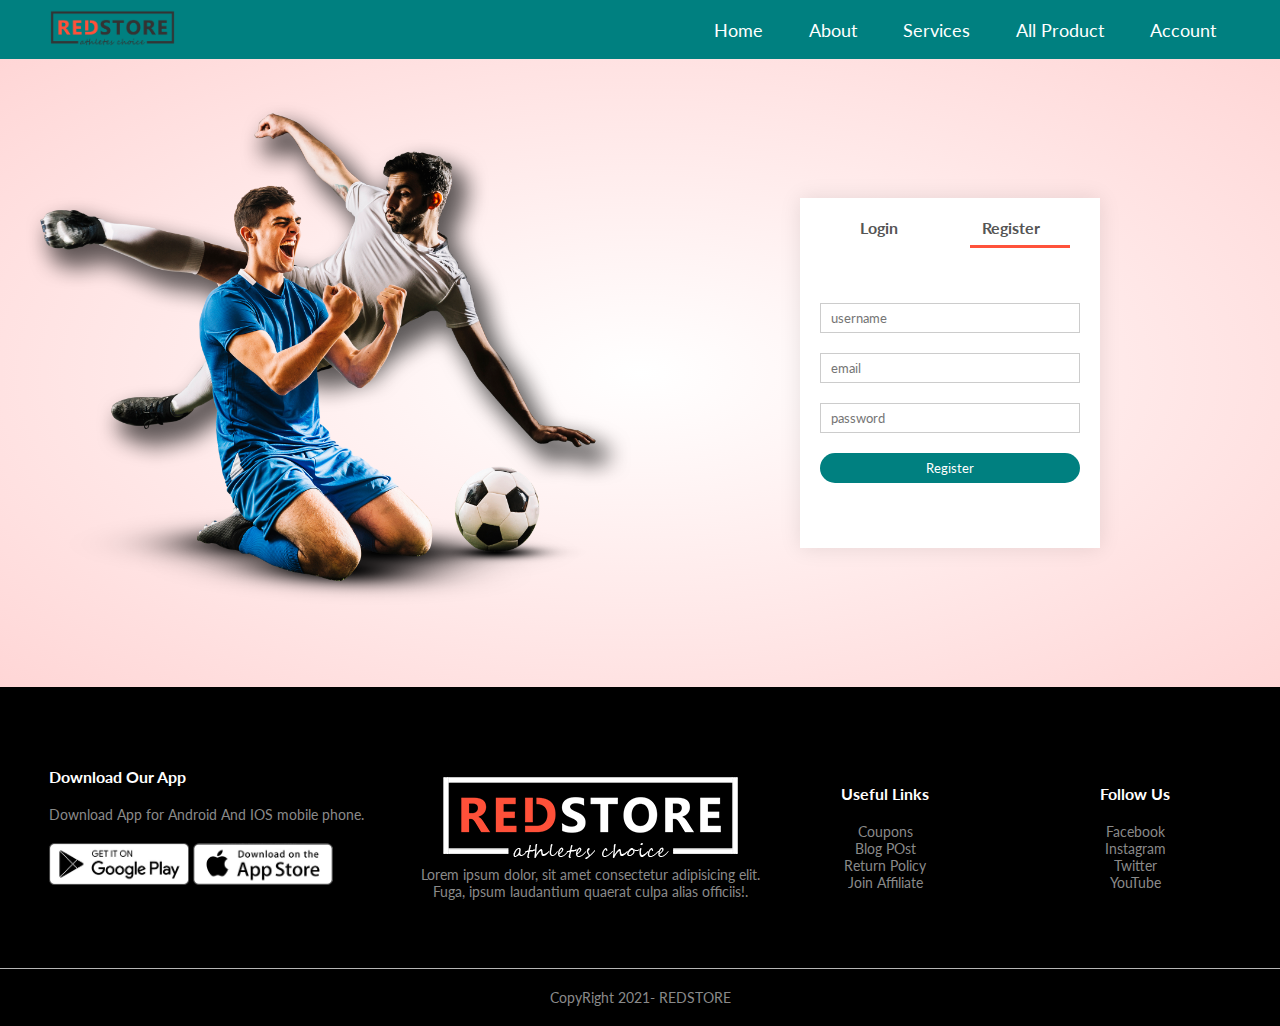
<file: account.html>
<!DOCTYPE html>
<html lang="en">
<head>
    <meta charset="UTF-8">
    <meta http-equiv="X-UA-Compatible" content="IE=edge">
    <meta name="viewport" content="width=device-width, initial-scale=1.0">
    <link href="https://maxcdn.bootstrapcdn.com/font-awesome/4.1.0/css/font-awesome.min.css" rel="stylesheet">
    <link rel="stylesheet " href="index.css">
    <title>Document</title>
</head>
<body>
    <nav class="navbar">
        <!-- LOGO -->
        <div class="logo"><img src="image/logo.png"></div>
        <!-- NAVIGATION MENU -->
        <ul class="nav-links">
          
          <input type="checkbox" id="checkbox_toggle" />
          <label for="checkbox_toggle" class="hamburger">&#9776;</label>
          <!-- NAVIGATION MENUS -->
          <div class="menu">
            <li><a href="/">Home</a></li>
            <li><a href="/">About</a></li>
            <li class="services">
              <a href="/">Services</a>
              <!-- DROPDOWN MENU -->
              <ul class="dropdown">
                <li><a href="/">Dropdown 1 </a></li>
                <li><a href="/">Dropdown 2</a></li>
                <li><a href="/">Dropdown 2</a></li>
                <li><a href="/">Dropdown 3</a></li>
                <li><a href="/">Dropdown 4</a></li>
              </ul>
            </li>
            <li><a href="allproduct.html">All Product</a></li>
            <li><a href="account.html">Account</a></li>
          </div>
        </ul>
      </nav>
      <div class="account-pagr">
        <div class="container">
            <div class="row">
                <div class="col-2 accimg" >
                    <img src="image/image1.png" width="100%" >
                </div>
                <div class="col-2">
                    <div class="form-container">
                        <div class="form-btn">
                            <span onclick="login()">Login</span>
                            <span onclick="register()">Register</span>
                            <hr id="indicator">
    
                        </div>
                        <form id="login-form" >
                            <input type="text" placeholder="username">
                            <input type="password" placeholder="password">
                            <button type="submit" class="btn">Login</button>
                            <a href="">forgot password</a>
                        </form>
                        <form  id="Regform">
                            <input type="text" placeholder="username">
                            <input type="email" placeholder="email">
                            <input type="password" placeholder="password">
                            <button type="submit" class="btn">Register</button>
                            
                        </form>
    
                    </div>
                </div>
            </div>
        </div>
    </div>
    
    
    
    
        <!----footer-->
        <div class="footer">
            <div class="container">
                <div class="row">
                    <div class="footer-col-1">
                        <h3>Download Our App</h3>
                        <p>Download App for Android And IOS mobile phone.</p>
                        <div class="applogo">
                            <img src="image/play-store.png" >
                            <img src="image/app-store.png" alt="">
                        </div>
                    </div>
                    <div class="footer-col-2">
                        <img src="image/logo-white.png" alt="">
                        <p>Lorem ipsum dolor, sit amet consectetur adipisicing elit. Fuga,
                             ipsum laudantium quaerat culpa alias officiis!.</p>
                    </div>
                    <div class="footer-col-3">
                        <h3>Useful Links</h3>
                       <ul>
                          <li> Coupons</li>
                          <li>Blog POst</li>
                          <li>Return Policy</li>
                          <li>Join Affiliate</li>
                
            
                       </ul>
                    </div>
                    <div class="footer-col-4">
                        <h3>Follow Us</h3>
                       <ul>
                          <li> Facebook</li>
                          <li>Instagram</li>
                          <li>Twitter</li>
                          <li>YouTube</li>
                
            
                       </ul>
                    </div>
                </div>
             
            </div>
            <hr>
            <p class="copyright">CopyRight 2021- REDSTORE</p>
        </div>
    </div>
    
    <script>
        let loginForm=document.getElementById("login-form");
        let=RegForm=document.getElementById("Regform");
        let indicator=document.getElementById("indicator");
        function register(){
            RegForm.style.transform="translateX(0px)";
            loginForm.style.transform="translateX(0px)";
            indicator.style.transform="translateX(150px)";
            
    
        }
        function login(){
            RegForm.style.transform="translateX(300px)";
            loginForm.style.transform="translateX(300px)";
            indicator.style.transform="translateX(0px)";
            
    
        }
    
    
    
    </script>
    
</body>
</html>
</file>
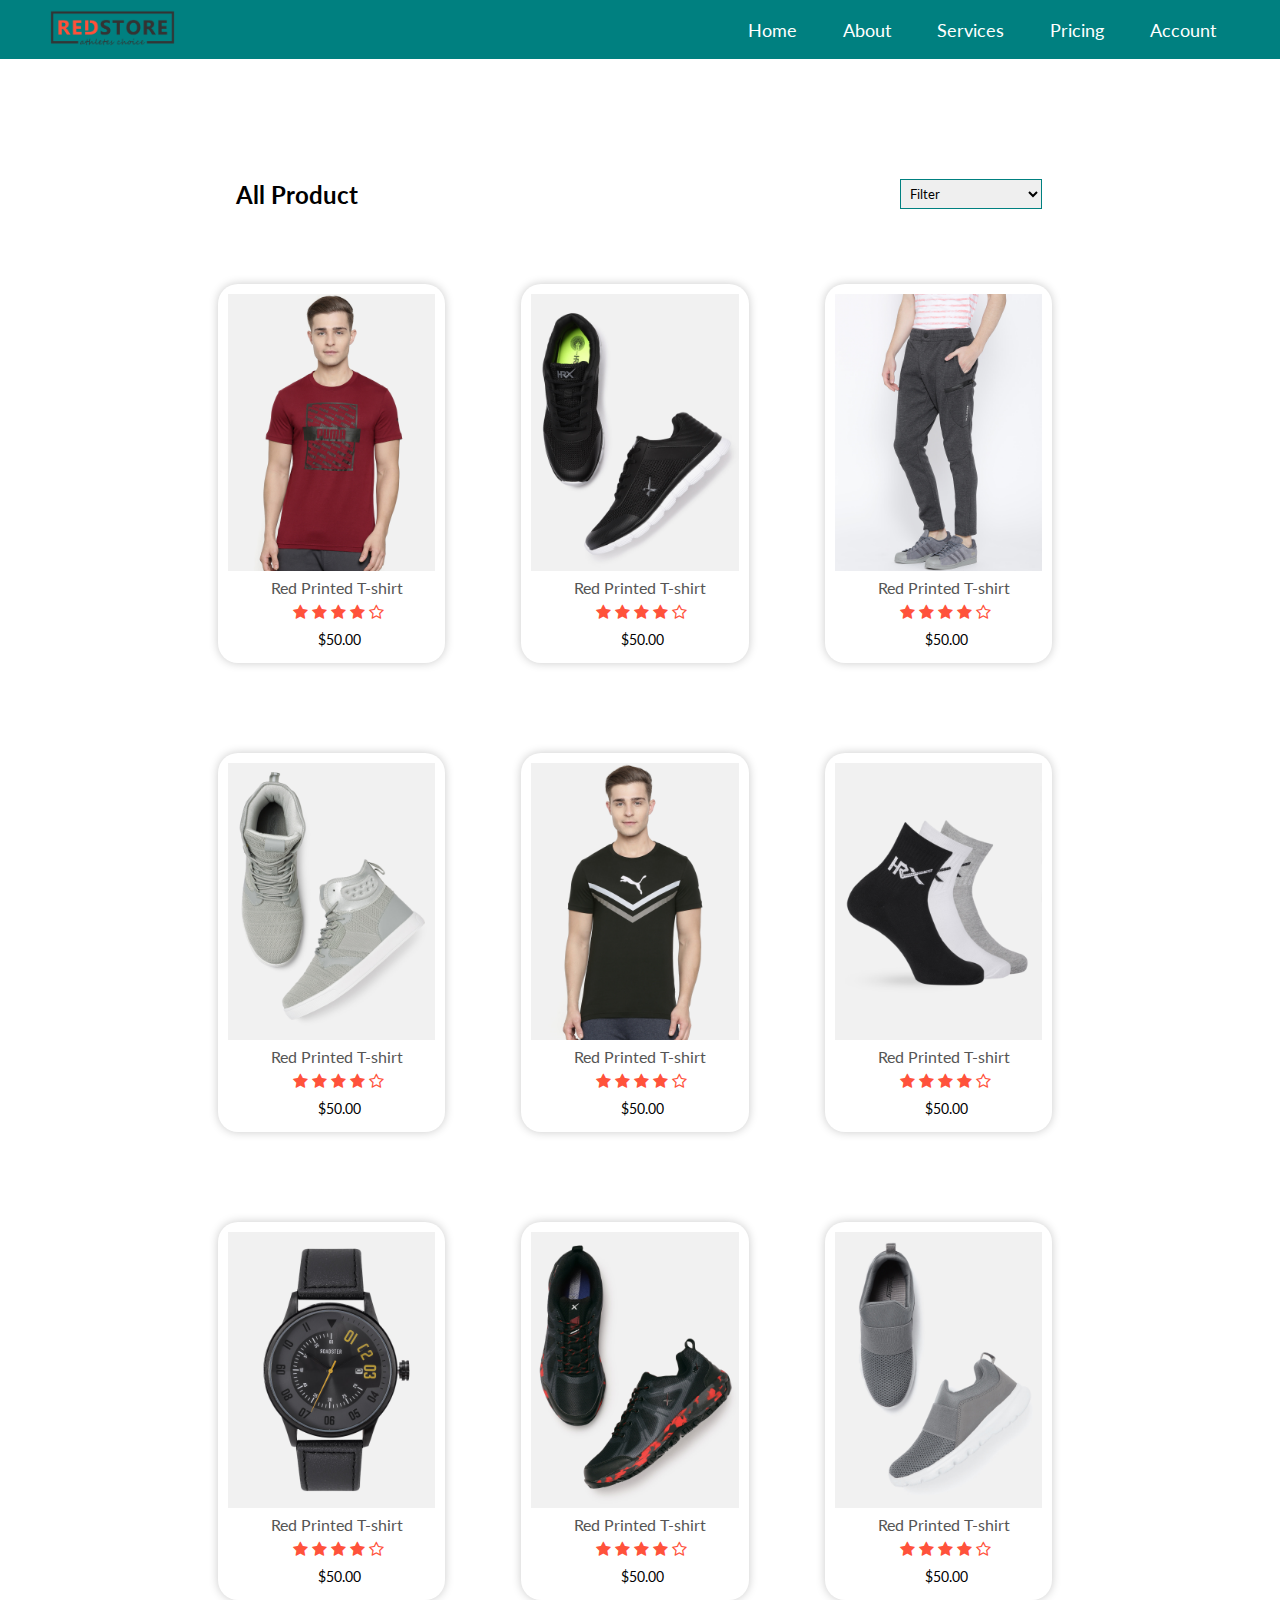
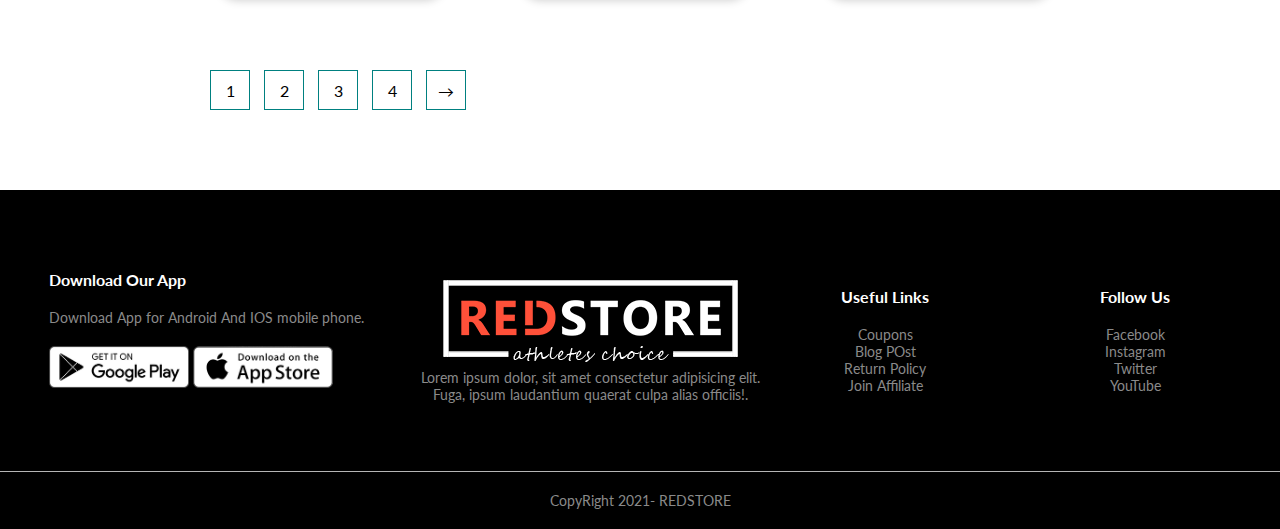
<file: allproduct.html>
<!DOCTYPE html>
<html lang="en">
<head>
    <meta charset="UTF-8">
    <meta http-equiv="X-UA-Compatible" content="IE=edge">
    <meta name="viewport" content="width=device-width, initial-scale=1.0">
    <link href="https://maxcdn.bootstrapcdn.com/font-awesome/4.1.0/css/font-awesome.min.css" rel="stylesheet">
    <link rel="stylesheet " href="index.css">
    <title>Document</title>
</head>
<body>
    <div class="container">
        <nav class="navbar">
            <!-- LOGO -->
            <div class="logo"><img src="image/logo.png"></div>
            <!-- NAVIGATION MENU -->
            <ul class="nav-links">
              
              <input type="checkbox" id="checkbox_toggle" />
              <label for="checkbox_toggle" class="hamburger" >&#9776;</label>
              <!-- NAVIGATION MENUS -->
              <div class="menu">
                <li><a href="/">Home</a></li>
                <li><a href="/">About</a></li>
                <li class="services">
                  <a href="/">Services</a>
                  <!-- DROPDOWN MENU -->
                  <ul class="dropdown">
                    <li><a href="/">Dropdown 1 </a></li>
                    <li><a href="/">Dropdown 2</a></li>
                    <li><a href="/">Dropdown 2</a></li>
                    <li><a href="/">Dropdown 3</a></li>
                    <li><a href="/">Dropdown 4</a></li>
                  </ul>
                </li>
                <li><a href="allproduct.html">Pricing</a></li>
                <li><a href="account.html">Account</a></li>
              </div>
            </ul>
          </nav>
          </div>
          
<!----Features Product-->
<div class="small-container">
    <div class="row row-2">
        <h2 class="allh2">All Product</h2>
        <select class="sel">
            <option>Filter</option>
            <option>Short by Prize</option>
            <option>Short by Populority</option>
            <option>short by Rating</option>
            <option>Short by Sale</option>
        
        </select>
    </div>
   
   
               
     
        
        <div class="row ">
            <div class="col-4 ">
                <img src="image/product-1.jpg">
                <h4>Red Printed T-shirt</h4>
                <div class="rating">
                    <i class="fa fa-star"></i>
                    <i class="fa fa-star"></i>
                    <i class="fa fa-star"></i>
                    <i class="fa fa-star"></i>
                    <i class="fa fa-star-o" ></i>
                </div>
                <p>$50.00</p>
            </div>
            <div class="col-4">
                <img src="image/product-2.jpg">
                <h4>Red Printed T-shirt</h4>
                <div class="rating">
                    <i class="fa fa-star"></i>
                    <i class="fa fa-star"></i>
                    <i class="fa fa-star"></i>
                    <i class="fa fa-star"></i>
                    <i class="fa fa-star-o" ></i>
                </div>
                <p>$50.00</p>
            </div>
            <div class="col-4">
                <img src="image/product-3.jpg">
                <h4>Red Printed T-shirt</h4>
                <div class="rating">
                    <i class="fa fa-star"></i>
                    <i class="fa fa-star"></i>
                    <i class="fa fa-star"></i>
                    <i class="fa fa-star"></i>
                    <i class="fa fa-star-o" ></i>
                </div>
                <p>$50.00</p>
            </div>
            
        </div>
        
        <div class="row">
            <div class="col-4">
                <img src="image/product-5.jpg">
                <h4>Red Printed T-shirt</h4>
                <div class="rating">
                    <i class="fa fa-star"></i>
                    <i class="fa fa-star"></i>
                    <i class="fa fa-star"></i>
                    <i class="fa fa-star"></i>
                    <i class="fa fa-star-o" ></i>
                </div>
                <p>$50.00</p>
            </div>
            <div class="col-4">
                <img src="image/product-6.jpg">
                <h4>Red Printed T-shirt</h4>
                <div class="rating">
                    <i class="fa fa-star"></i>
                    <i class="fa fa-star"></i>
                    <i class="fa fa-star"></i>
                    <i class="fa fa-star"></i>
                    <i class="fa fa-star-o" ></i>
                </div>
                <p>$50.00</p>
            </div>
            <div class="col-4">
                <img src="image/product-7.jpg">
                <h4>Red Printed T-shirt</h4>
                <div class="rating">
                    <i class="fa fa-star"></i>
                    <i class="fa fa-star"></i>
                    <i class="fa fa-star"></i>
                    <i class="fa fa-star"></i>
                    <i class="fa fa-star-o" ></i>
                </div>
                <p>$50.00</p>
            </div>
           
        </div>
        <div class="row">
            <div class="col-4">
                <img src="image/product-9.jpg">
                <h4>Red Printed T-shirt</h4>
                <div class="rating">
                    <i class="fa fa-star"></i>
                    <i class="fa fa-star"></i>
                    <i class="fa fa-star"></i>
                    <i class="fa fa-star"></i>
                    <i class="fa fa-star-o" ></i>
                </div>
                <p>$50.00</p>
            </div>
            <div class="col-4">
                <img src="image/product-10.jpg">
                <h4>Red Printed T-shirt</h4>
                <div class="rating">
                    <i class="fa fa-star"></i>
                    <i class="fa fa-star"></i>
                    <i class="fa fa-star"></i>
                    <i class="fa fa-star"></i>
                    <i class="fa fa-star-o" ></i>
                </div>
                <p>$50.00</p>
            </div>
            <div class="col-4">
                <img src="image/product-11.jpg">
                <h4>Red Printed T-shirt</h4>
                <div class="rating">
                    <i class="fa fa-star"></i>
                    <i class="fa fa-star"></i>
                    <i class="fa fa-star"></i>
                    <i class="fa fa-star"></i>
                    <i class="fa fa-star-o" ></i>
                </div>
                <p>$50.00</p>
            </div>
            
        </div>
    


    </div>


    <div class="page-btn">
        
        <span>1</span>
        <span>2</span>
        <span>3</span>
        <span>4</span>
       <span class="icon">&#8594;</span>
    </div>
    
    <!----footer-->
    <div class="footer">
        <div class="container">
            <div class="row">
                <div class="footer-col-1">
                    <h3>Download Our App</h3>
                    <p>Download App for Android And IOS mobile phone.</p>
                    <div class="applogo">
                        <img src="image/play-store.png" >
                        <img src="image/app-store.png" alt="">
                    </div>
                </div>
                <div class="footer-col-2">
                    <img src="image/logo-white.png" alt="">
                    <p>Lorem ipsum dolor, sit amet consectetur adipisicing elit. Fuga,
                         ipsum laudantium quaerat culpa alias officiis!.</p>
                </div>
                <div class="footer-col-3">
                    <h3>Useful Links</h3>
                   <ul>
                      <li> Coupons</li>
                      <li>Blog POst</li>
                      <li>Return Policy</li>
                      <li>Join Affiliate</li>
            
        
                   </ul>
                </div>
                <div class="footer-col-4">
                    <h3>Follow Us</h3>
                   <ul>
                      <li> Facebook</li>
                      <li>Instagram</li>
                      <li>Twitter</li>
                      <li>YouTube</li>
            
        
                   </ul>
                </div>
            </div>
         
        </div>
        <hr>
        <p class="copyright">CopyRight 2021- REDSTORE</p>
    </div>


</div>
</body>
<script>
   
</script>
</html>
</file>
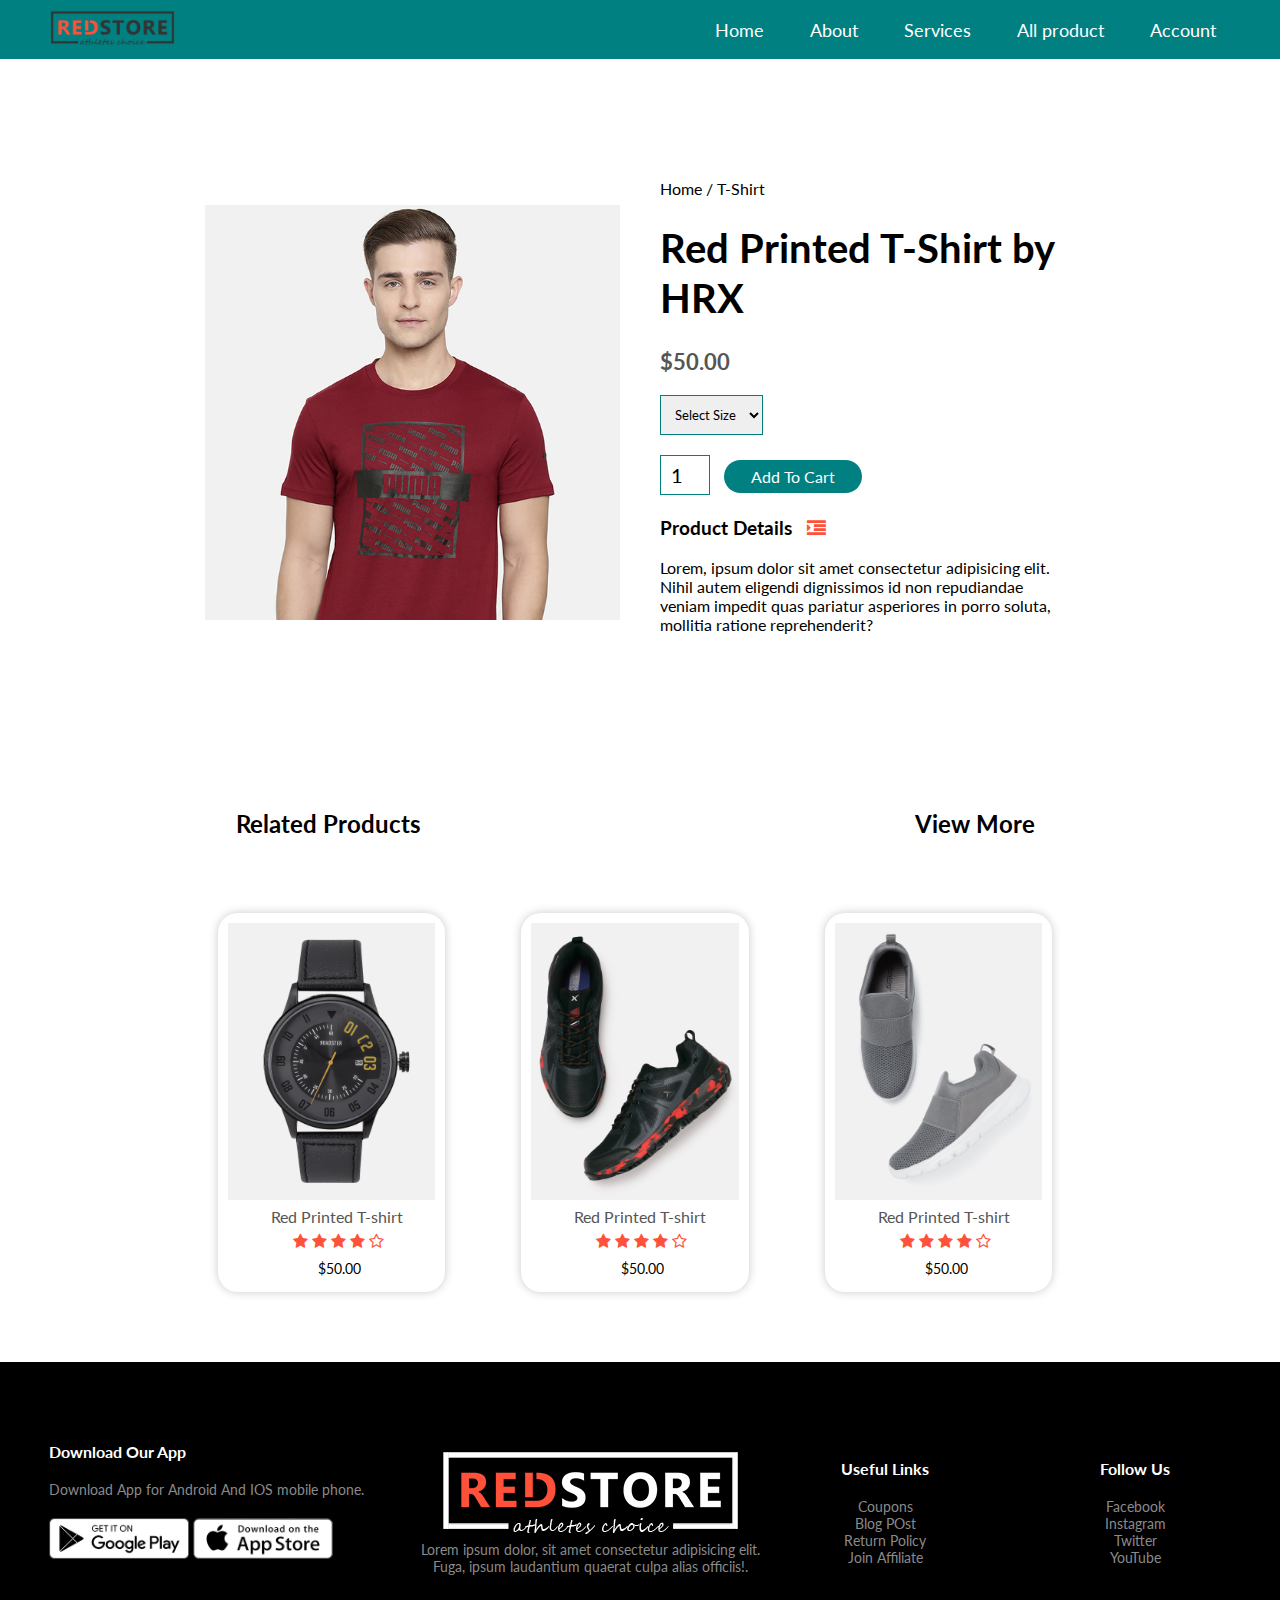
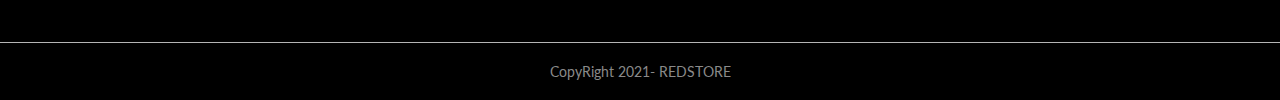
<file: productdetails.html>
<!DOCTYPE html>
<html lang="en">
<head>
    <meta charset="UTF-8">
    <meta http-equiv="X-UA-Compatible" content="IE=edge">
    <meta name="viewport" content="width=device-width, initial-scale=1.0">
    <link href="https://maxcdn.bootstrapcdn.com/font-awesome/4.1.0/css/font-awesome.min.css" rel="stylesheet">
    <link rel="stylesheet " href="index.css">
    <title>Document</title>
</head>
<body>
    
        <div class="container">
      <nav class="navbar">
          <!-- LOGO -->
          <div class="logo"><img src="image/logo.png"></div>
          <!-- NAVIGATION MENU -->
          <ul class="nav-links">
            
            <input type="checkbox" id="checkbox_toggle"  />
            <label for="checkbox_toggle" class="hamburger" >&#9776;</label>
            <!-- NAVIGATION MENUS -->
            <div class="menu">
              <li><a href="/">Home</a></li>
              <li><a href="/">About</a></li>
              <li class="services">
                <a href="/">Services</a>
                <!-- DROPDOWN MENU -->
                <ul class="dropdown">
                  <li><a href="/">Dropdown 1 </a></li>
                  <li><a href="/">Dropdown 2</a></li>
                  <li><a href="/">Dropdown 2</a></li>
                  <li><a href="/">Dropdown 3</a></li>
                  <li><a href="/">Dropdown 4</a></li>
                </ul>
              </li>
              <li><a href="allproduct.html">All product</a></li>
              <li><a href="account.html">Account</a></li>
            </div>
          </ul>
        </nav>
        </div>
        <div class="small-container single-product">
            <div class="row">
                <div class="col-2">
                    <img src="image/gallery-1.jpg" width="100%" id="product-img">
                   
        
                    
                    </div>
                  
                
                <div class="col-2">
                    <p>Home / T-Shirt</p>
                    <h1>Red Printed T-Shirt by HRX</h1>
                    <h4>$50.00</h4>
                    <select class="detailselect">
                        <Option> Select Size</Option>
                        <Option> XXL</Option>
                        <Option> XL</Option>
                        <Option> L</Option>
                        <Option> M</Option>
                        <Option> S</Option>
                    </select>
                    <input type="number" value="1">
                    <a href="" class="btn">Add To Cart</a>
                    <h3> Product Details <i class="fa fa-indent"></i></h3>
                    <br>
                    <p>Lorem, ipsum dolor sit amet consectetur adipisicing elit. Nihil 
                        autem eligendi dignissimos id non repudiandae veniam impedit quas pariatur 
                        asperiores in porro soluta, mollitia ratione reprehenderit?</p>
                </div>
            </div>
        </div>
        
        <!-----title-->
        <div class="small-container">
            <div class="row row-2">
                <h2 class="allh2"> Related Products</h2>
                <h2 class="related">View More</h2>
            </div>
        
        </div>
        
        
        <!----Features Product-->
        <div class="small-container">
           
           
           
                       
             
                
                <div class="row">
                    <div class="col-4">
                        <img src="image/product-9.jpg">
                        <h4>Red Printed T-shirt</h4>
                        <div class="rating">
                            <i class="fa fa-star"></i>
                            <i class="fa fa-star"></i>
                            <i class="fa fa-star"></i>
                            <i class="fa fa-star"></i>
                            <i class="fa fa-star-o" ></i>
                        </div>
                        <p>$50.00</p>
                    </div>
                    <div class="col-4">
                        <img src="image/product-10.jpg">
                        <h4>Red Printed T-shirt</h4>
                        <div class="rating">
                            <i class="fa fa-star"></i>
                            <i class="fa fa-star"></i>
                            <i class="fa fa-star"></i>
                            <i class="fa fa-star"></i>
                            <i class="fa fa-star-o" ></i>
                        </div>
                        <p>$50.00</p>
                    </div>
                    <div class="col-4">
                        <img src="image/product-11.jpg">
                        <h4>Red Printed T-shirt</h4>
                        <div class="rating">
                            <i class="fa fa-star"></i>
                            <i class="fa fa-star"></i>
                            <i class="fa fa-star"></i>
                            <i class="fa fa-star"></i>
                            <i class="fa fa-star-o" ></i>
                        </div>
                        <p>$50.00</p>
                    </div>
                    
                </div>
            
        
        
            </div>
        
        
         
        
        
        </div>
        <div class="footer">
            <div class="container">
                <div class="row">
                    <div class="footer-col-1">
                        <h3>Download Our App</h3>
                        <p>Download App for Android And IOS mobile phone.</p>
                        <div class="applogo">
                            <img src="image/play-store.png" >
                            <img src="image/app-store.png" alt="">
                        </div>
                    </div>
                    <div class="footer-col-2">
                        <img src="image/logo-white.png" alt="">
                        <p>Lorem ipsum dolor, sit amet consectetur adipisicing elit. Fuga,
                             ipsum laudantium quaerat culpa alias officiis!.</p>
                    </div>
                    <div class="footer-col-3">
                        <h3>Useful Links</h3>
                       <ul>
                          <li> Coupons</li>
                          <li>Blog POst</li>
                          <li>Return Policy</li>
                          <li>Join Affiliate</li>
                
            
                       </ul>
                    </div>
                    <div class="footer-col-4">
                        <h3>Follow Us</h3>
                       <ul>
                          <li> Facebook</li>
                          <li>Instagram</li>
                          <li>Twitter</li>
                          <li>YouTube</li>
                
            
                       </ul>
                    </div>
                </div>
             
            </div>
            <hr>
            <p class="copyright">CopyRight 2021- REDSTORE</p>
        </div>
       
  
</body>

</html>
</file>
<file: index.css>
@import url('https://fonts.googleapis.com/css2?family=Lato:wght@400;700&display=swap');
*{
    margin: 0%;
    box-sizing: border-box;
    font-family: 'Lato',sans-serif;
    padding: 0%;
}



.navbar {
    padding: 10px 50px 10px 50px;
    display: flex;
    align-items: center;
    justify-content: space-between;

    background-color:  teal;
    color: #fff;
    z-index:10;
    position: relative;
   }
   .nav-links a {
    color: #fff;
    text-decoration: none;
   }
   /* LOGO */
   .logo img {
       width: 125px;
   
   }
   /* NAVBAR MENU */
   .menu {
    display: flex;
    gap: 1em;
    font-size: 18px;
   }
   .menu li:hover {
    background-color: #4c9e9e;
    border-radius: 5px;
    transition: 0.3s ease;
   }
   .menu li {
    padding: 5px 14px;
    list-style: none;
    text-decoration: none;
   }
   html{
       scroll-behavior: smooth;
   }
   /* DROPDOWN MENU */
   .services {
    position: relative; 
   }
   .dropdown {
    background-color: rgb(1, 139, 139);
    padding: 1em 0;
    position: absolute;
    display: none;
    border-radius: 8px;
    top: 35px;
   }
   .dropdown li + li {
    margin-top: 10px;
   }
   .dropdown li {
    padding: 0.5em 1em;
    width: 8em;
    text-align: center;
   }
   .dropdown li:hover {
    background-color: #4c9e9e;
   }
   .services:hover .dropdown {
    display: block;
   }
   /*RESPONSIVE NAVBAR */
/* CHECKBOX HACK */
input[type=checkbox]{
    display: none;
   } 
   /*HAMBURGER MENU*/
   .hamburger {
    display: none;
    font-size: 24px;
    user-select: none;
   }
   /* APPLYING MEDIA QUERIES */
   @media (max-width: 768px) {
   .menu { 
    display:none;
    position: absolute;
    background-color:teal;
    right: 0;
    left: 0;
    text-align: center;
    padding: 16px 0;
   }
   .menu li:hover {
    display: inline-block;
    background-color:#4c9e9e;
    transition: 0.3s ease;
   }
   .menu li + li {
    margin-top: 12px;
   }
   input[type=checkbox]:checked ~ .menu{
    display: block;
   }
   .hamburger {
    display: block;
   }
   .dropdown {
    left: 50%;
    top: 30px;
    transform: translateX(35%);
   }
   .dropdown li:hover {
    background-color: #4c9e9e;
   }
   }
   /* header css*/
   .row{
       display: flex;
       align-items: center;
       justify-content: space-around;
       flex-wrap: wrap;
       padding: 20px;
      
   }
   .col-2{
       flex-basis: 50%;
       min-width: 300px;
      
   }
   .col-2 p{
    
        margin-bottom: 15px;
    
   }
   .fimage{
       width: 100%;
       height: 500px;
       background-color: radial-gradient (#fff,#ffd6d6);
   }
   .header{
       background: radial-gradient(#fff,#ffd6d6);
   }
   
    .fisrthalf1{
       padding: 40px;
       padding-left: 60px;
   }
   .col-2 h1{
       line-height: 50px;
       font-size: 40px;
       margin: 25px 0;
   }
   .btn{
       display: inline-block;
       background-color: teal;
       color: white;
       padding: 7px 27px;
       margin: 24px 0;
       
       border-radius: 30px;
       text-decoration: none;
       transition: background 0.5s;
       margin-top:25px;

   }
   .btn:hover{
       background: orangered;
   }
   .header{
       background-color: radial-gradient (#fff,#ffd6d6);
   }
   .header .row{
       margin-top: 10px;
   }
   
   

   /*-----catagories product----*/
   
.categroies{
    margin: 70px 0;
}
.col-3{
    flex-basis: 30%;
    min-width: 250px;
    margin-bottom: 30px;
}
.col-3 img{
    width: 100%;
}
.small-container{
    max-width: 1000px;
    margin: auto;
    padding-left: 25px;
    padding-right: 25px;
}
.tooltip
{
    position: relative;
}
.tooltext
{
    position: absolute;
    bottom: 102%;
    left: 2px;
    height: 45px;
    padding: 5px;
    /* border: 2px solid black; */
    border-radius: 6px;
    z-index: 1;
    visibility: hidden;
    background-color: 700ms linear,
			   color 700ms linear;
}
.tooltip:hover .tooltext{
    visibility: visible;
    background-color: rgb(185, 151, 151);
}
.tooltip .tooltext::after
{
    content: "";
    position: absolute;
    bottom: 0%;
    left: 50%;
    margin-left: -5px;
    border-width: 7px;
    border-style: solid;
    border-color: black transparent transparent;
}

/*<!----Features Product-->*/
.title{
    text-align: center;
    margin: -39px auto 56px;
    position: relative;
    line-height: 60px;
    color: #555;
}
.title::after{
    content: '';
    background: teal;
    width: 100px;
    height: 5px;
    position: absolute;
    border-radius: 5px;
    bottom: 0;
   left: 50%;
   transform: translateX(-50%);
}
h4{
    color: #555;
    font-weight: normal;
}
.col-4{
    flex-basis: 25%;
    padding: 10px;
    width: 263px;
    margin-bottom: 50px;
    border-radius: 20px;
    transition: all 0.5s;
    margin-left: -10px;
    box-shadow: 0 0 10px rgba(0, 0, 0, 0.212);
    position: relative;
    z-index: 10;

}


.col-4 img{
    width: 100%;
}
.col-4:hover{
    width: 275px;
    margin-top: -20px;

}
h4{
    color: #555;
    font-weight: normal;
    margin-left: 43px;
    margin-bottom: 5px;
    margin-top: 4px;
    

}
.col-4 p{
    font-size: 14px;
    margin-left: 90px;
    margin-bottom: 5px;
    margin-top: 10px;
   
    
}
.rating .fa{
    color: #ff523b;
    

}
.rating{
    margin-left: 65px;
}
/*--offer---*/
.offer{
    background: radial-gradient(#fff,#ffd6d6);
    margin-top: 20px;
    padding: 40px 0;
    height: 460px;

}
small{
    color: #555;
}
.offer-img{
    width: 100%;
}
.offer .btn{
    margin-left: 20px;
    margin-top: 7px;
}
.offertext{
    animation: effect 2s linear infinite;
}
@keyframes effect {
    0% {
        background: linear-gradient(
                #80004f, #006eff);
        -webkit-background-clip: text;
    }

    100% {
        background: linear-gradient(
                #3CE7D7, #000FFF);
        -webkit-background-clip: text;
    }
}
/*review---*/

.testimonial{
    padding-top: 100px;

}
.testimonial .col-3{
    text-align: center;
    padding:40px 20px;
    box-shadow: 0 0 20px 0px rgba(0, 0,0, 0.1);
    cursor: pointer;
    transition: transform 0.5s;
}
.testimonial .col-3 img{
    width: 50px;
    margin-top: 20px;
    border-radius: 50%;
}
.testimonial .col-3:hover{
    transform: translateY(-10px);
}
.fa-quote-left{
    font-size: 34px;
    color: turquoise;
}
.col-3 p{
    font-size: 12px;
    margin:12px 0;
    color: #777;
}

/*-----brands----*/
.brands{
    margin: 25px auto;
}
.col-5{
    width: 160px;
}
.col-5 img{
    width: 80%;
    cursor: pointer;
    filter: grayscale(100%);
    
}
.col-5 img:hover{
    filter: grayscale(0%);
}
/*footer*/

.footer{
    background: #000;
    color: #8a8a8a;
    font-size: 14px;
    padding: 60px 0 20px;

}
.footer p{
    color: #8a8a8a;
}
.footer h3{
    color: #fff;
    margin-bottom: 20px;
}
.footer-col-1, .footer-col-2, .footer-col-3,.footer-col-4{
    min-width: 250px;
    margin-bottom: 20px;
}
.footer-col-1{
    flex-basis: 30%;
}
.footer-col-2{
    flex: 1;
    text-align: center;
}
.footer-col-1 img{
    width: 180px;
    margin-bottom: 20px;

}
.footer-col-3 ,.footer-col-4{
    flex-basis: 12%;
    text-align: center;

}
ul{
    list-style: none;
}
.applogo{
    margin-top: 20px;
}
.applogo img{
    width: 140px;
}
.copyright{
    text-align: center;
}
.footer hr{
    border: none;
    background: #b5b5b5;
    height: 1px;
    margin: 20px 0;
}
/*--- accountpage---*/

.account-pagr{
    padding: 50px 0;
    background: radial-gradient(#fff,#ffd6d6);
}
.form-container{
    background: #fff;
    width: 300px;
    height: 350px;
    position: relative;
    text-align: center;
    margin: auto;
    padding: 20px 0;
    box-shadow: 0 0 20px 0px rgba(0, 0,0, 0.1);
    overflow: hidden;
}
.form-container span{
    font-weight: bold;
    padding: 0 10px;
    color: #555;
    cursor: pointer;
    width: 100%;
    
    margin: 27px 30px;
    

} 
.form-btn{
    display: inline-block;

}
.form-container form{
    max-width: 300px;
    padding: 0 20px;
    position: absolute;
    top: 95px;
    transition: transform 1s;
    


}
form input{
    width: 100%;
    height: 30px;
    margin: 10px 0;
    padding: 0 10px;
    border: 1px solid #ccc;
}
form .btn{
    width: 100%;
    border: none;
    cursor: pointer;
    margin: 10px 0;
}
form .btn:focus{
    outline: none;
}
#login-form{
    left: -300px;
}
#Regform{
    left: 0%;
}


form a{
    font-size: 12px;
}
#indicator{
    width: 100px;
    border: none;
    background: #ff523b;
    height: 3px;
    margin-top: 8px;
    transform: translateX(150px);
    transition: transform 1s;
}
.accimg{
    margin-top: -50px;
}
/*-------single Producte Details------*/

.single-product{
    margin-top: 80px;

}
.single-product .col-2 img{
    padding: 0;

}
.single-product .col-2{
    padding: 20px;
}
.single-product h4{
    margin: 20px 0;
    font-size: 22px;
    font-weight: bold;
}
.single-product select{
    display: block;
    padding: 10px;
    margin-top: 20px;
}
.single-product input{
    width: 50px;
    height: 40px;
    padding-left: 10px;
    font-size: 20px;
    margin-right: 10px;
    border: 1px solid teal;


}
input:focus{
    outline: none;
}
.single-product .fa{
    color: #ff523b;
    margin-left: 10px;
}
.small-img-row{
    display: flex;
    justify-content: space-between;
}
.small-img-col{
    flex-basis: 24%;
    cursor: pointer;
}
.small-img-col img{
width: 1000px
}
.row-2{
    margin-right: 30px !important;
    margin-left: 51px !important;

}
.related{
    margin-right: 30px !important;
}

/*---allproduct---*/
.row-2{
    justify-content: space-between;
    margin: 100px 0 35px;
}
select{
    border: 1px solid teal;
    padding: 5px;
    margin-right: 23px;
}
select:focus{
    outline: none;
}
.page-btn{
    margin: 0 200px 80px;
}
.page-btn span{
    display: inline-block;
    border: 1px solid teal;
    margin-left: 10px;
    width: 40px;
    height: 40px;
    text-align: center;
    line-height: 40px;
    cursor: pointer;
}
.page-btn span:hover{
    background: #ff523b;
    color: #fff;
}


/*------Media query for less than 600----*/
@media (max-width: 600px){
    .row{
        text-align: center;
    }
    .col-2, .col-3,.col-4{
        flex-basis: 100%;
        margin-left: 16px;
    }
    .col-2 h1 {
        font-size: 25px;
        margin: 25px 0;
        width: 100%;
        line-height: 35px;
    }
     .col-4 h4{
        margin-bottom: 5px;
        margin-top: 4px;
        margin-right: 90px;

    }
    .col-4 p{
        margin-bottom: 5px;
        margin-top: 4px;
        margin-right:129px;

    }
    .rating{
        margin-left: -29px;
    }
    
    .offer{
        background: radial-gradient(#fff,#ffd6d6);
        margin-top: 36px;
        padding: 15px 0;
        height: 380px;
         width: 87%;
         margin-left: 23px;
         margin-bottom: -63px;
         
         border-bottom: 20px;
}

    
     .offer small{
        color: #555;
        display: none;
    }
    .offer-img{
        width: 71%;
    }
    .offer .btn{
        margin-left: -6px;
    width: 60%;
    padding: -7px;
    }
    .offertext{
        animation: effect 2s linear infinite;
        margin-top: 10px;
    }
    .offer .col-2 h1 {
        line-height: 49px;
    font-size: 46px;
    margin: 6px 0;
    position: relative;
    bottom: -8px;
    }
    .fimage{
        position: relative;
        top: -54px;
    }
    .fisrthalf1 h1{
        margin-right: 29px;
    }
    .fisrthalf1 p{
        margin-right: 10px;
    }

}
@media  only screen and (min-width :420px ) and (max-width:588px) {
    .offer small{
        color: #555;
        display: none;
    }
    .offer{
        height: 444px;
    }
    
}
@media  only screen and (min-width :588px ) and (max-width:630px) {
    .offer small{
        color: #555;
        
    }
    .offer{
        height: 585px;
        width: 93%;
        margin-left: 26px;
        margin-bottom: -10px;
    }
    
}
@media  only screen  and (max-width:500px){
    .page-btn{
        margin: -27px 72px 33px;
    }
    .page-btn span{
        display: inline-block;
        border: 1px solid teal;
        margin-left: 10px;
        width: 40px;
        height: 40px;
        text-align: center;
        line-height: 40px;
        cursor: pointer;
    }
    
}
@media  only screen  and (max-width:374px){
    .page-btn{
        margin: -31px 48px 33px;
        
    }
}
@media  only screen  and (max-width:422px){
    select {
        border: 1px solid teal;
        padding: 5px;
        margin-right: -21px;
    }
    .allh2{
        display: inline-block;
        margin-left: -36px;
    }
}
@media  only screen and (min-width :425px ) and (max-width:498px)
{
    select {
        border: 1px solid teal;
        padding: 5px;
        margin-right: -21px;
    }
    .allh2{
        display: inline-block;
        margin-left: -36px;
    }
}
@media  only screen and (min-width :300px ) and (max-width:372px)
{
    .detailselect{
        margin: auto;
    }
}
@media  only screen and (min-width :372px ) and (max-width:700px)
{
    .detailselect{
        margin: auto;
    }
}
@media  only screen  and (max-width:581px){

.related
{
    display: none;
}
.allh2{
    text-align: center;
    margin: -52px auto -20px;
    position: relative;
    line-height: 60px;
    color: #555;
    margin-top: -99px;
}
.allh2::after{
    content: '';
    background: teal;
    width: 100px;
    height: 5px;
    position: absolute;
    border-radius: 5px;
    bottom: 0;
   left: 50%;
   transform: translateX(-50%);
}
    }
    @media  only screen  and (min-width:611px){

        .footer-col-1
        {
            margin-left: 29px;
        }
    }
    @media  only screen and (max-width:450px){
    .footer p{
            width:90%;
            margin:auto;
    }
    .obtn{
        margin-bottom: 10px;
    }

}
@media only screen and (max-width:475px)
{
    .sel{
        margin-left: 28px;
        margin-top: 10px;
    }
    
}
@media  only screen  and (max-width:500px){
    .page-btn{
        margin: -31px 48px 33px;
        width: 100%;
    }
    .single-product input{
        width: 44px;
        height: 40px;
        padding-left: 10px;
        font-size: 20px;
        margin-right: 48px;
        border: 1px solid teal;
    
    
    }
}
</file>
